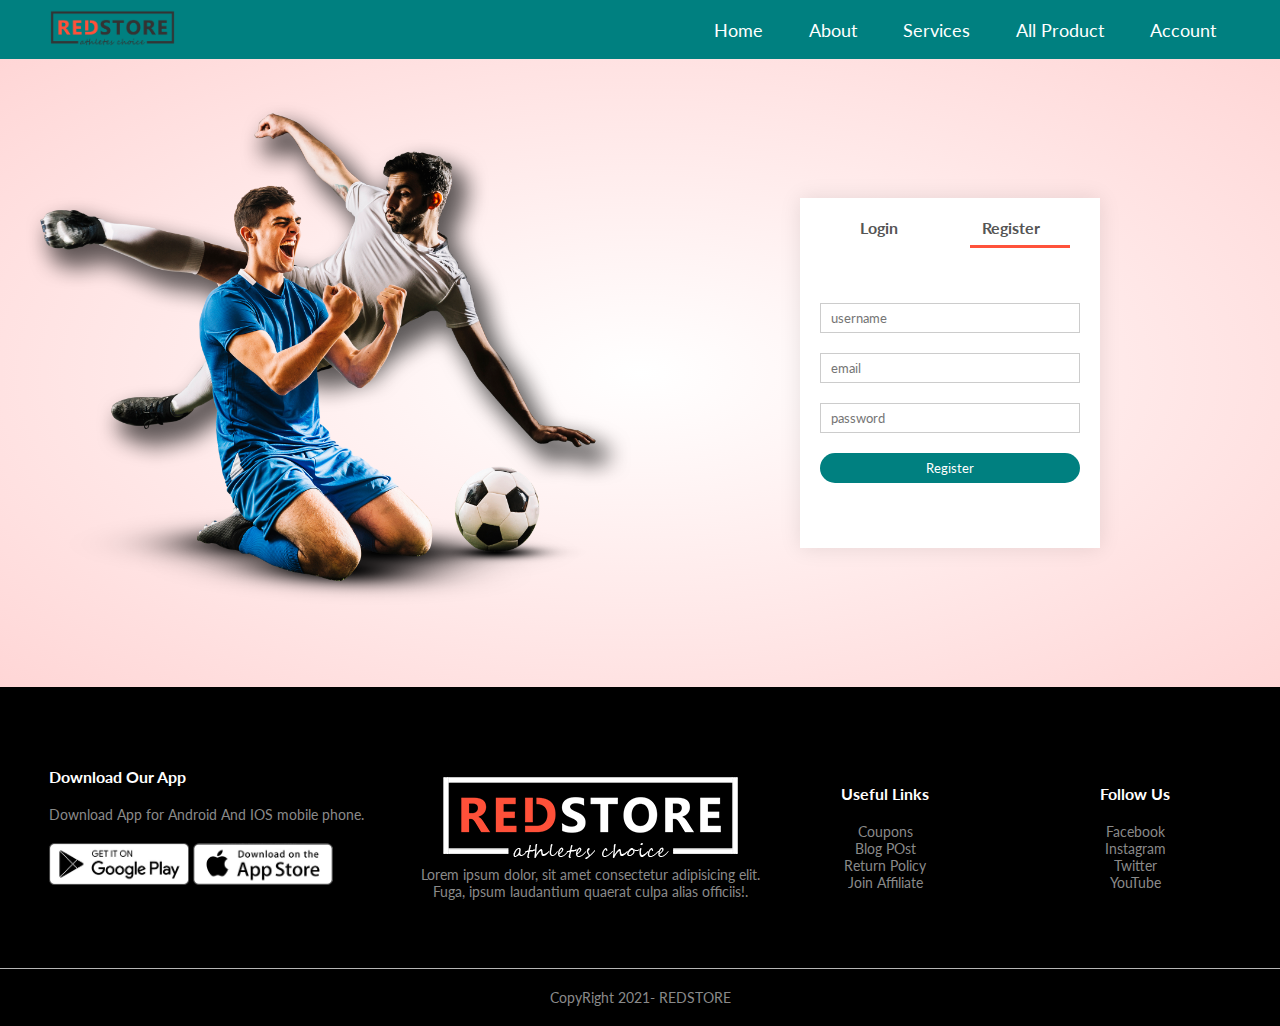
<file: account.html>
<!DOCTYPE html>
<html lang="en">
<head>
    <meta charset="UTF-8">
    <meta http-equiv="X-UA-Compatible" content="IE=edge">
    <meta name="viewport" content="width=device-width, initial-scale=1.0">
    <link href="https://maxcdn.bootstrapcdn.com/font-awesome/4.1.0/css/font-awesome.min.css" rel="stylesheet">
    <link rel="stylesheet " href="index.css">
    <title>Document</title>
</head>
<body>
    <nav class="navbar">
        <!-- LOGO -->
        <div class="logo"><img src="image/logo.png"></div>
        <!-- NAVIGATION MENU -->
        <ul class="nav-links">
          
          <input type="checkbox" id="checkbox_toggle" />
          <label for="checkbox_toggle" class="hamburger">&#9776;</label>
          <!-- NAVIGATION MENUS -->
          <div class="menu">
            <li><a href="/">Home</a></li>
            <li><a href="/">About</a></li>
            <li class="services">
              <a href="/">Services</a>
              <!-- DROPDOWN MENU -->
              <ul class="dropdown">
                <li><a href="/">Dropdown 1 </a></li>
                <li><a href="/">Dropdown 2</a></li>
                <li><a href="/">Dropdown 2</a></li>
                <li><a href="/">Dropdown 3</a></li>
                <li><a href="/">Dropdown 4</a></li>
              </ul>
            </li>
            <li><a href="allproduct.html">All Product</a></li>
            <li><a href="account.html">Account</a></li>
          </div>
        </ul>
      </nav>
      <div class="account-pagr">
        <div class="container">
            <div class="row">
                <div class="col-2 accimg" >
                    <img src="image/image1.png" width="100%" >
                </div>
                <div class="col-2">
                    <div class="form-container">
                        <div class="form-btn">
                            <span onclick="login()">Login</span>
                            <span onclick="register()">Register</span>
                            <hr id="indicator">
    
                        </div>
                        <form id="login-form" >
                            <input type="text" placeholder="username">
                            <input type="password" placeholder="password">
                            <button type="submit" class="btn">Login</button>
                            <a href="">forgot password</a>
                        </form>
                        <form  id="Regform">
                            <input type="text" placeholder="username">
                            <input type="email" placeholder="email">
                            <input type="password" placeholder="password">
                            <button type="submit" class="btn">Register</button>
                            
                        </form>
    
                    </div>
                </div>
            </div>
        </div>
    </div>
    
    
    
    
        <!----footer-->
        <div class="footer">
            <div class="container">
                <div class="row">
                    <div class="footer-col-1">
                        <h3>Download Our App</h3>
                        <p>Download App for Android And IOS mobile phone.</p>
                        <div class="applogo">
                            <img src="image/play-store.png" >
                            <img src="image/app-store.png" alt="">
                        </div>
                    </div>
                    <div class="footer-col-2">
                        <img src="image/logo-white.png" alt="">
                        <p>Lorem ipsum dolor, sit amet consectetur adipisicing elit. Fuga,
                             ipsum laudantium quaerat culpa alias officiis!.</p>
                    </div>
                    <div class="footer-col-3">
                        <h3>Useful Links</h3>
                       <ul>
                          <li> Coupons</li>
                          <li>Blog POst</li>
                          <li>Return Policy</li>
                          <li>Join Affiliate</li>
                
            
                       </ul>
                    </div>
                    <div class="footer-col-4">
                        <h3>Follow Us</h3>
                       <ul>
                          <li> Facebook</li>
                          <li>Instagram</li>
                          <li>Twitter</li>
                          <li>YouTube</li>
                
            
                       </ul>
                    </div>
                </div>
             
            </div>
            <hr>
            <p class="copyright">CopyRight 2021- REDSTORE</p>
        </div>
    </div>
    
    <script>
        let loginForm=document.getElementById("login-form");
        let=RegForm=document.getElementById("Regform");
        let indicator=document.getElementById("indicator");
        function register(){
            RegForm.style.transform="translateX(0px)";
            loginForm.style.transform="translateX(0px)";
            indicator.style.transform="translateX(150px)";
            
    
        }
        function login(){
            RegForm.style.transform="translateX(300px)";
            loginForm.style.transform="translateX(300px)";
            indicator.style.transform="translateX(0px)";
            
    
        }
    
    
    
    </script>
    
</body>
</html>
</file>
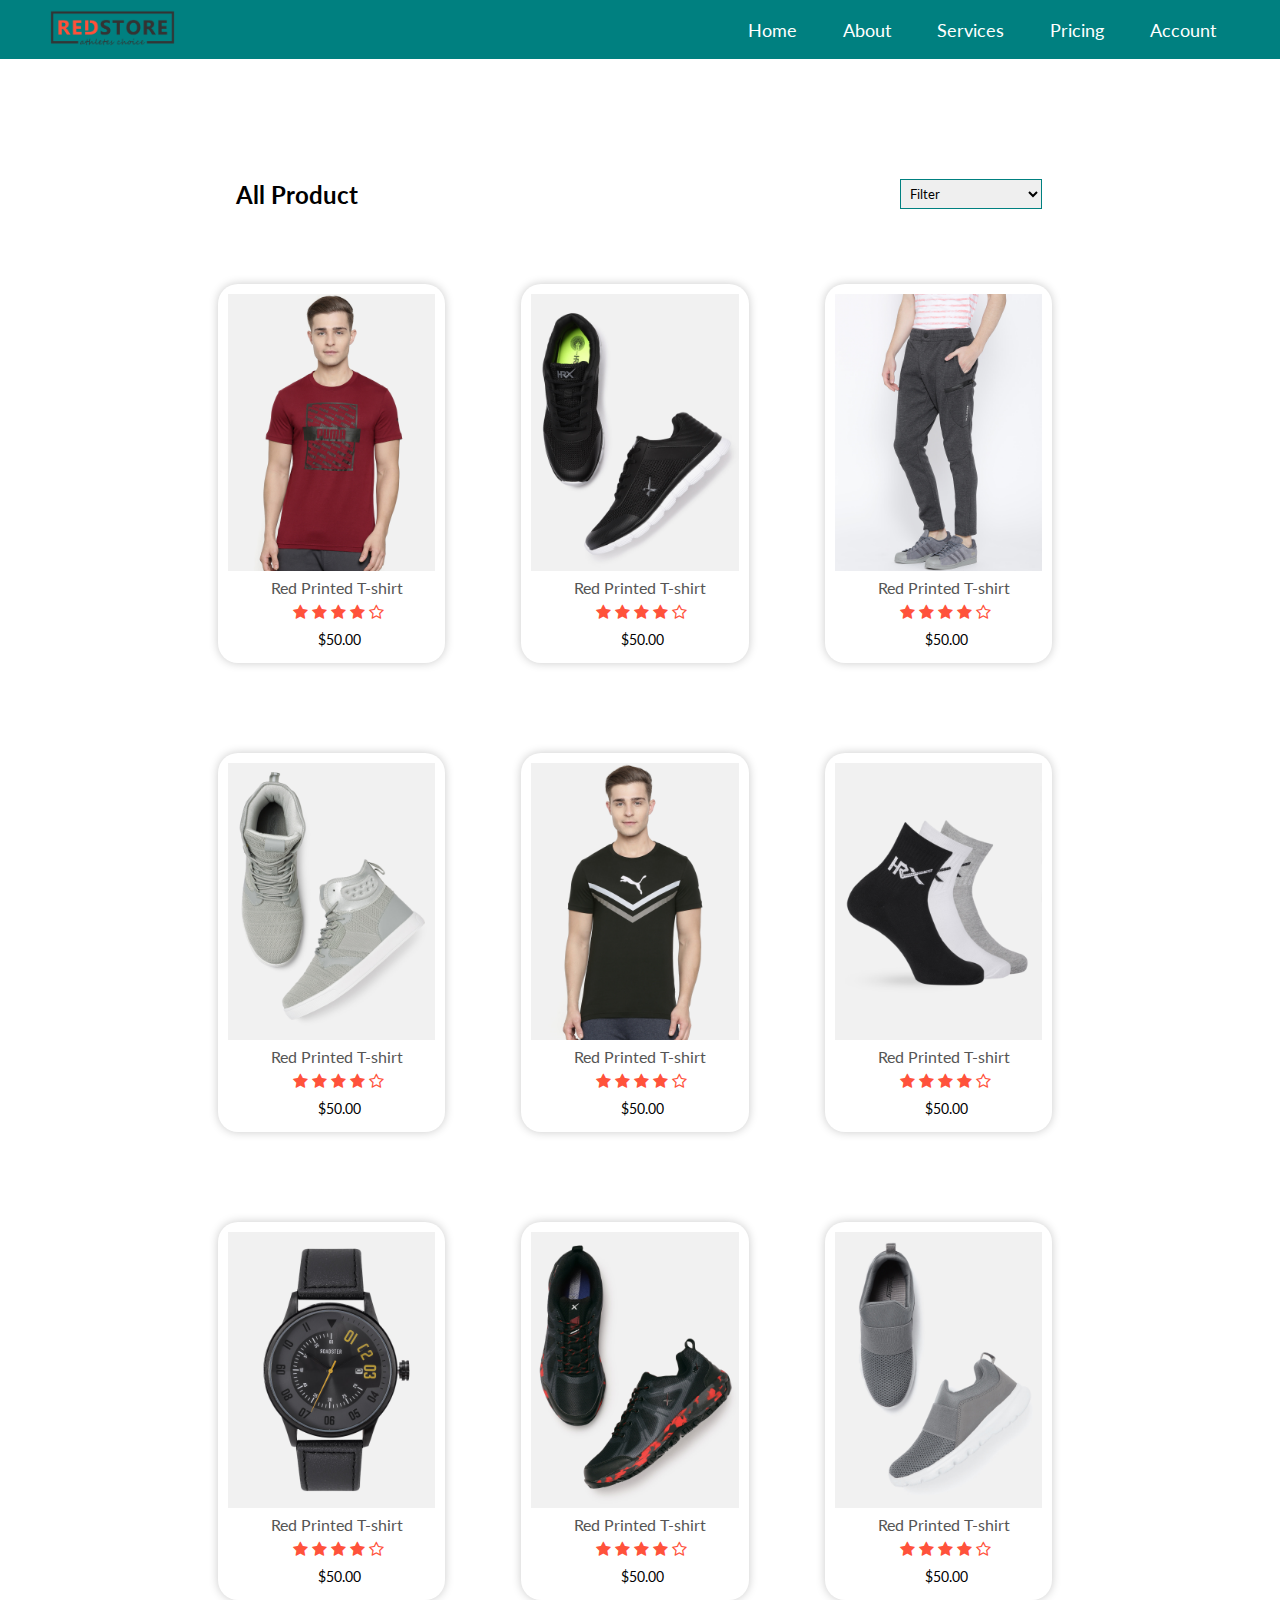
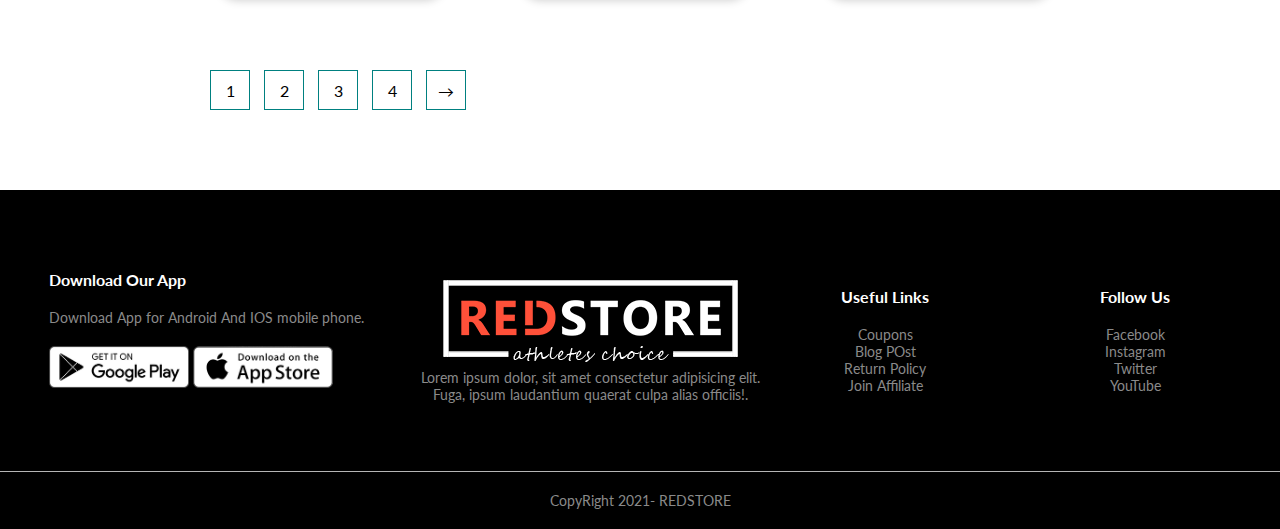
<file: allproduct.html>
<!DOCTYPE html>
<html lang="en">
<head>
    <meta charset="UTF-8">
    <meta http-equiv="X-UA-Compatible" content="IE=edge">
    <meta name="viewport" content="width=device-width, initial-scale=1.0">
    <link href="https://maxcdn.bootstrapcdn.com/font-awesome/4.1.0/css/font-awesome.min.css" rel="stylesheet">
    <link rel="stylesheet " href="index.css">
    <title>Document</title>
</head>
<body>
    <div class="container">
        <nav class="navbar">
            <!-- LOGO -->
            <div class="logo"><img src="image/logo.png"></div>
            <!-- NAVIGATION MENU -->
            <ul class="nav-links">
              
              <input type="checkbox" id="checkbox_toggle" />
              <label for="checkbox_toggle" class="hamburger" >&#9776;</label>
              <!-- NAVIGATION MENUS -->
              <div class="menu">
                <li><a href="/">Home</a></li>
                <li><a href="/">About</a></li>
                <li class="services">
                  <a href="/">Services</a>
                  <!-- DROPDOWN MENU -->
                  <ul class="dropdown">
                    <li><a href="/">Dropdown 1 </a></li>
                    <li><a href="/">Dropdown 2</a></li>
                    <li><a href="/">Dropdown 2</a></li>
                    <li><a href="/">Dropdown 3</a></li>
                    <li><a href="/">Dropdown 4</a></li>
                  </ul>
                </li>
                <li><a href="allproduct.html">Pricing</a></li>
                <li><a href="account.html">Account</a></li>
              </div>
            </ul>
          </nav>
          </div>
          
<!----Features Product-->
<div class="small-container">
    <div class="row row-2">
        <h2 class="allh2">All Product</h2>
        <select class="sel">
            <option>Filter</option>
            <option>Short by Prize</option>
            <option>Short by Populority</option>
            <option>short by Rating</option>
            <option>Short by Sale</option>
        
        </select>
    </div>
   
   
               
     
        
        <div class="row ">
            <div class="col-4 ">
                <img src="image/product-1.jpg">
                <h4>Red Printed T-shirt</h4>
                <div class="rating">
                    <i class="fa fa-star"></i>
                    <i class="fa fa-star"></i>
                    <i class="fa fa-star"></i>
                    <i class="fa fa-star"></i>
                    <i class="fa fa-star-o" ></i>
                </div>
                <p>$50.00</p>
            </div>
            <div class="col-4">
                <img src="image/product-2.jpg">
                <h4>Red Printed T-shirt</h4>
                <div class="rating">
                    <i class="fa fa-star"></i>
                    <i class="fa fa-star"></i>
                    <i class="fa fa-star"></i>
                    <i class="fa fa-star"></i>
                    <i class="fa fa-star-o" ></i>
                </div>
                <p>$50.00</p>
            </div>
            <div class="col-4">
                <img src="image/product-3.jpg">
                <h4>Red Printed T-shirt</h4>
                <div class="rating">
                    <i class="fa fa-star"></i>
                    <i class="fa fa-star"></i>
                    <i class="fa fa-star"></i>
                    <i class="fa fa-star"></i>
                    <i class="fa fa-star-o" ></i>
                </div>
                <p>$50.00</p>
            </div>
            
        </div>
        
        <div class="row">
            <div class="col-4">
                <img src="image/product-5.jpg">
                <h4>Red Printed T-shirt</h4>
                <div class="rating">
                    <i class="fa fa-star"></i>
                    <i class="fa fa-star"></i>
                    <i class="fa fa-star"></i>
                    <i class="fa fa-star"></i>
                    <i class="fa fa-star-o" ></i>
                </div>
                <p>$50.00</p>
            </div>
            <div class="col-4">
                <img src="image/product-6.jpg">
                <h4>Red Printed T-shirt</h4>
                <div class="rating">
                    <i class="fa fa-star"></i>
                    <i class="fa fa-star"></i>
                    <i class="fa fa-star"></i>
                    <i class="fa fa-star"></i>
                    <i class="fa fa-star-o" ></i>
                </div>
                <p>$50.00</p>
            </div>
            <div class="col-4">
                <img src="image/product-7.jpg">
                <h4>Red Printed T-shirt</h4>
                <div class="rating">
                    <i class="fa fa-star"></i>
                    <i class="fa fa-star"></i>
                    <i class="fa fa-star"></i>
                    <i class="fa fa-star"></i>
                    <i class="fa fa-star-o" ></i>
                </div>
                <p>$50.00</p>
            </div>
           
        </div>
        <div class="row">
            <div class="col-4">
                <img src="image/product-9.jpg">
                <h4>Red Printed T-shirt</h4>
                <div class="rating">
                    <i class="fa fa-star"></i>
                    <i class="fa fa-star"></i>
                    <i class="fa fa-star"></i>
                    <i class="fa fa-star"></i>
                    <i class="fa fa-star-o" ></i>
                </div>
                <p>$50.00</p>
            </div>
            <div class="col-4">
                <img src="image/product-10.jpg">
                <h4>Red Printed T-shirt</h4>
                <div class="rating">
                    <i class="fa fa-star"></i>
                    <i class="fa fa-star"></i>
                    <i class="fa fa-star"></i>
                    <i class="fa fa-star"></i>
                    <i class="fa fa-star-o" ></i>
                </div>
                <p>$50.00</p>
            </div>
            <div class="col-4">
                <img src="image/product-11.jpg">
                <h4>Red Printed T-shirt</h4>
                <div class="rating">
                    <i class="fa fa-star"></i>
                    <i class="fa fa-star"></i>
                    <i class="fa fa-star"></i>
                    <i class="fa fa-star"></i>
                    <i class="fa fa-star-o" ></i>
                </div>
                <p>$50.00</p>
            </div>
            
        </div>
    


    </div>


    <div class="page-btn">
        
        <span>1</span>
        <span>2</span>
        <span>3</span>
        <span>4</span>
       <span class="icon">&#8594;</span>
    </div>
    
    <!----footer-->
    <div class="footer">
        <div class="container">
            <div class="row">
                <div class="footer-col-1">
                    <h3>Download Our App</h3>
                    <p>Download App for Android And IOS mobile phone.</p>
                    <div class="applogo">
                        <img src="image/play-store.png" >
                        <img src="image/app-store.png" alt="">
                    </div>
                </div>
                <div class="footer-col-2">
                    <img src="image/logo-white.png" alt="">
                    <p>Lorem ipsum dolor, sit amet consectetur adipisicing elit. Fuga,
                         ipsum laudantium quaerat culpa alias officiis!.</p>
                </div>
                <div class="footer-col-3">
                    <h3>Useful Links</h3>
                   <ul>
                      <li> Coupons</li>
                      <li>Blog POst</li>
                      <li>Return Policy</li>
                      <li>Join Affiliate</li>
            
        
                   </ul>
                </div>
                <div class="footer-col-4">
                    <h3>Follow Us</h3>
                   <ul>
                      <li> Facebook</li>
                      <li>Instagram</li>
                      <li>Twitter</li>
                      <li>YouTube</li>
            
        
                   </ul>
                </div>
            </div>
         
        </div>
        <hr>
        <p class="copyright">CopyRight 2021- REDSTORE</p>
    </div>


</div>
</body>
<script>
   
</script>
</html>
</file>
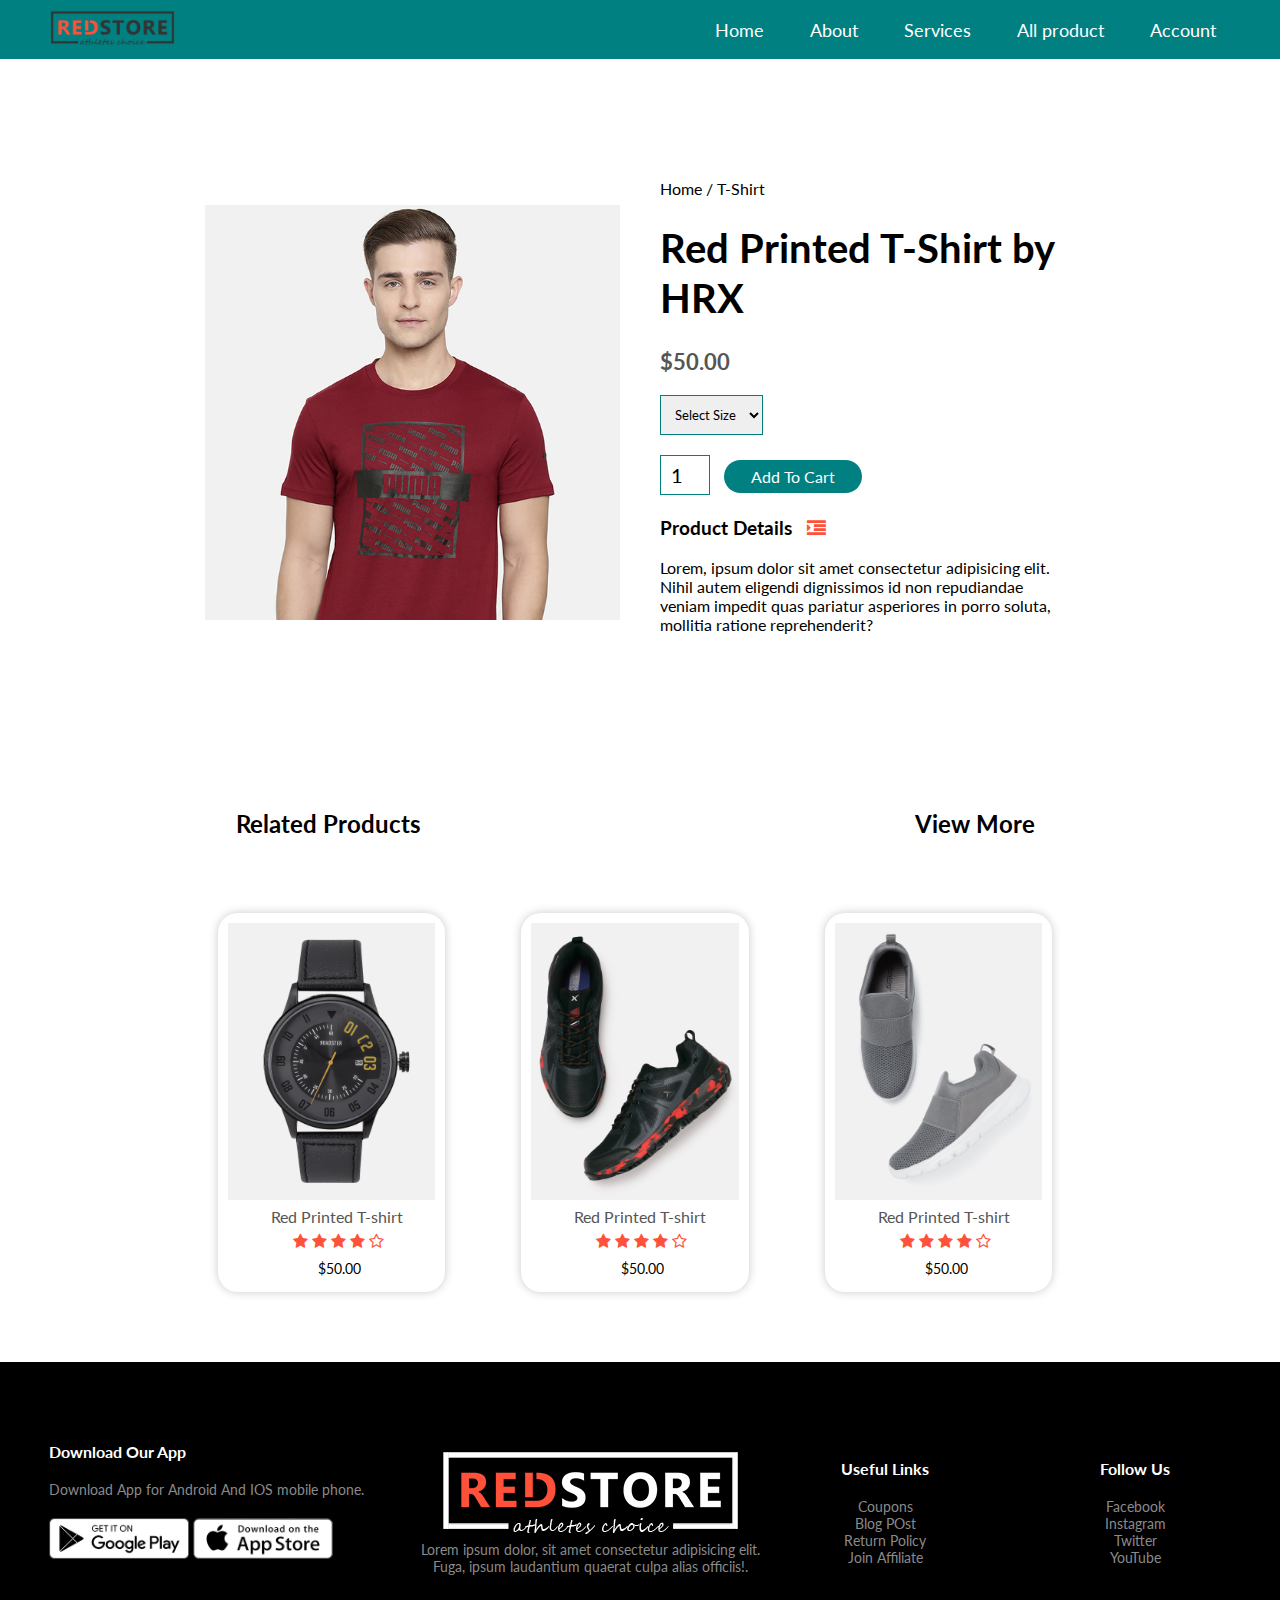
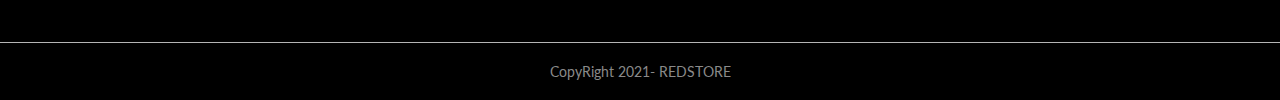
<file: productdetails.html>
<!DOCTYPE html>
<html lang="en">
<head>
    <meta charset="UTF-8">
    <meta http-equiv="X-UA-Compatible" content="IE=edge">
    <meta name="viewport" content="width=device-width, initial-scale=1.0">
    <link href="https://maxcdn.bootstrapcdn.com/font-awesome/4.1.0/css/font-awesome.min.css" rel="stylesheet">
    <link rel="stylesheet " href="index.css">
    <title>Document</title>
</head>
<body>
    
        <div class="container">
      <nav class="navbar">
          <!-- LOGO -->
          <div class="logo"><img src="image/logo.png"></div>
          <!-- NAVIGATION MENU -->
          <ul class="nav-links">
            
            <input type="checkbox" id="checkbox_toggle"  />
            <label for="checkbox_toggle" class="hamburger" >&#9776;</label>
            <!-- NAVIGATION MENUS -->
            <div class="menu">
              <li><a href="/">Home</a></li>
              <li><a href="/">About</a></li>
              <li class="services">
                <a href="/">Services</a>
                <!-- DROPDOWN MENU -->
                <ul class="dropdown">
                  <li><a href="/">Dropdown 1 </a></li>
                  <li><a href="/">Dropdown 2</a></li>
                  <li><a href="/">Dropdown 2</a></li>
                  <li><a href="/">Dropdown 3</a></li>
                  <li><a href="/">Dropdown 4</a></li>
                </ul>
              </li>
              <li><a href="allproduct.html">All product</a></li>
              <li><a href="account.html">Account</a></li>
            </div>
          </ul>
        </nav>
        </div>
        <div class="small-container single-product">
            <div class="row">
                <div class="col-2">
                    <img src="image/gallery-1.jpg" width="100%" id="product-img">
                   
        
                    
                    </div>
                  
                
                <div class="col-2">
                    <p>Home / T-Shirt</p>
                    <h1>Red Printed T-Shirt by HRX</h1>
                    <h4>$50.00</h4>
                    <select class="detailselect">
                        <Option> Select Size</Option>
                        <Option> XXL</Option>
                        <Option> XL</Option>
                        <Option> L</Option>
                        <Option> M</Option>
                        <Option> S</Option>
                    </select>
                    <input type="number" value="1">
                    <a href="" class="btn">Add To Cart</a>
                    <h3> Product Details <i class="fa fa-indent"></i></h3>
                    <br>
                    <p>Lorem, ipsum dolor sit amet consectetur adipisicing elit. Nihil 
                        autem eligendi dignissimos id non repudiandae veniam impedit quas pariatur 
                        asperiores in porro soluta, mollitia ratione reprehenderit?</p>
                </div>
            </div>
        </div>
        
        <!-----title-->
        <div class="small-container">
            <div class="row row-2">
                <h2 class="allh2"> Related Products</h2>
                <h2 class="related">View More</h2>
            </div>
        
        </div>
        
        
        <!----Features Product-->
        <div class="small-container">
           
           
           
                       
             
                
                <div class="row">
                    <div class="col-4">
                        <img src="image/product-9.jpg">
                        <h4>Red Printed T-shirt</h4>
                        <div class="rating">
                            <i class="fa fa-star"></i>
                            <i class="fa fa-star"></i>
                            <i class="fa fa-star"></i>
                            <i class="fa fa-star"></i>
                            <i class="fa fa-star-o" ></i>
                        </div>
                        <p>$50.00</p>
                    </div>
                    <div class="col-4">
                        <img src="image/product-10.jpg">
                        <h4>Red Printed T-shirt</h4>
                        <div class="rating">
                            <i class="fa fa-star"></i>
                            <i class="fa fa-star"></i>
                            <i class="fa fa-star"></i>
                            <i class="fa fa-star"></i>
                            <i class="fa fa-star-o" ></i>
                        </div>
                        <p>$50.00</p>
                    </div>
                    <div class="col-4">
                        <img src="image/product-11.jpg">
                        <h4>Red Printed T-shirt</h4>
                        <div class="rating">
                            <i class="fa fa-star"></i>
                            <i class="fa fa-star"></i>
                            <i class="fa fa-star"></i>
                            <i class="fa fa-star"></i>
                            <i class="fa fa-star-o" ></i>
                        </div>
                        <p>$50.00</p>
                    </div>
                    
                </div>
            
        
        
            </div>
        
        
         
        
        
        </div>
        <div class="footer">
            <div class="container">
                <div class="row">
                    <div class="footer-col-1">
                        <h3>Download Our App</h3>
                        <p>Download App for Android And IOS mobile phone.</p>
                        <div class="applogo">
                            <img src="image/play-store.png" >
                            <img src="image/app-store.png" alt="">
                        </div>
                    </div>
                    <div class="footer-col-2">
                        <img src="image/logo-white.png" alt="">
                        <p>Lorem ipsum dolor, sit amet consectetur adipisicing elit. Fuga,
                             ipsum laudantium quaerat culpa alias officiis!.</p>
                    </div>
                    <div class="footer-col-3">
                        <h3>Useful Links</h3>
                       <ul>
                          <li> Coupons</li>
                          <li>Blog POst</li>
                          <li>Return Policy</li>
                          <li>Join Affiliate</li>
                
            
                       </ul>
                    </div>
                    <div class="footer-col-4">
                        <h3>Follow Us</h3>
                       <ul>
                          <li> Facebook</li>
                          <li>Instagram</li>
                          <li>Twitter</li>
                          <li>YouTube</li>
                
            
                       </ul>
                    </div>
                </div>
             
            </div>
            <hr>
            <p class="copyright">CopyRight 2021- REDSTORE</p>
        </div>
       
  
</body>

</html>
</file>
<file: index.css>
@import url('https://fonts.googleapis.com/css2?family=Lato:wght@400;700&display=swap');
*{
    margin: 0%;
    box-sizing: border-box;
    font-family: 'Lato',sans-serif;
    padding: 0%;
}



.navbar {
    padding: 10px 50px 10px 50px;
    display: flex;
    align-items: center;
    justify-content: space-between;

    background-color:  teal;
    color: #fff;
    z-index:10;
    position: relative;
   }
   .nav-links a {
    color: #fff;
    text-decoration: none;
   }
   /* LOGO */
   .logo img {
       width: 125px;
   
   }
   /* NAVBAR MENU */
   .menu {
    display: flex;
    gap: 1em;
    font-size: 18px;
   }
   .menu li:hover {
    background-color: #4c9e9e;
    border-radius: 5px;
    transition: 0.3s ease;
   }
   .menu li {
    padding: 5px 14px;
    list-style: none;
    text-decoration: none;
   }
   html{
       scroll-behavior: smooth;
   }
   /* DROPDOWN MENU */
   .services {
    position: relative; 
   }
   .dropdown {
    background-color: rgb(1, 139, 139);
    padding: 1em 0;
    position: absolute;
    display: none;
    border-radius: 8px;
    top: 35px;
   }
   .dropdown li + li {
    margin-top: 10px;
   }
   .dropdown li {
    padding: 0.5em 1em;
    width: 8em;
    text-align: center;
   }
   .dropdown li:hover {
    background-color: #4c9e9e;
   }
   .services:hover .dropdown {
    display: block;
   }
   /*RESPONSIVE NAVBAR */
/* CHECKBOX HACK */
input[type=checkbox]{
    display: none;
   } 
   /*HAMBURGER MENU*/
   .hamburger {
    display: none;
    font-size: 24px;
    user-select: none;
   }
   /* APPLYING MEDIA QUERIES */
   @media (max-width: 768px) {
   .menu { 
    display:none;
    position: absolute;
    background-color:teal;
    right: 0;
    left: 0;
    text-align: center;
    padding: 16px 0;
   }
   .menu li:hover {
    display: inline-block;
    background-color:#4c9e9e;
    transition: 0.3s ease;
   }
   .menu li + li {
    margin-top: 12px;
   }
   input[type=checkbox]:checked ~ .menu{
    display: block;
   }
   .hamburger {
    display: block;
   }
   .dropdown {
    left: 50%;
    top: 30px;
    transform: translateX(35%);
   }
   .dropdown li:hover {
    background-color: #4c9e9e;
   }
   }
   /* header css*/
   .row{
       display: flex;
       align-items: center;
       justify-content: space-around;
       flex-wrap: wrap;
       padding: 20px;
      
   }
   .col-2{
       flex-basis: 50%;
       min-width: 300px;
      
   }
   .col-2 p{
    
        margin-bottom: 15px;
    
   }
   .fimage{
       width: 100%;
       height: 500px;
       background-color: radial-gradient (#fff,#ffd6d6);
   }
   .header{
       background: radial-gradient(#fff,#ffd6d6);
   }
   
    .fisrthalf1{
       padding: 40px;
       padding-left: 60px;
   }
   .col-2 h1{
       line-height: 50px;
       font-size: 40px;
       margin: 25px 0;
   }
   .btn{
       display: inline-block;
       background-color: teal;
       color: white;
       padding: 7px 27px;
       margin: 24px 0;
       
       border-radius: 30px;
       text-decoration: none;
       transition: background 0.5s;
       margin-top:25px;

   }
   .btn:hover{
       background: orangered;
   }
   .header{
       background-color: radial-gradient (#fff,#ffd6d6);
   }
   .header .row{
       margin-top: 10px;
   }
   
   

   /*-----catagories product----*/
   
.categroies{
    margin: 70px 0;
}
.col-3{
    flex-basis: 30%;
    min-width: 250px;
    margin-bottom: 30px;
}
.col-3 img{
    width: 100%;
}
.small-container{
    max-width: 1000px;
    margin: auto;
    padding-left: 25px;
    padding-right: 25px;
}
.tooltip
{
    position: relative;
}
.tooltext
{
    position: absolute;
    bottom: 102%;
    left: 2px;
    height: 45px;
    padding: 5px;
    /* border: 2px solid black; */
    border-radius: 6px;
    z-index: 1;
    visibility: hidden;
    background-color: 700ms linear,
			   color 700ms linear;
}
.tooltip:hover .tooltext{
    visibility: visible;
    background-color: rgb(185, 151, 151);
}
.tooltip .tooltext::after
{
    content: "";
    position: absolute;
    bottom: 0%;
    left: 50%;
    margin-left: -5px;
    border-width: 7px;
    border-style: solid;
    border-color: black transparent transparent;
}

/*<!----Features Product-->*/
.title{
    text-align: center;
    margin: -39px auto 56px;
    position: relative;
    line-height: 60px;
    color: #555;
}
.title::after{
    content: '';
    background: teal;
    width: 100px;
    height: 5px;
    position: absolute;
    border-radius: 5px;
    bottom: 0;
   left: 50%;
   transform: translateX(-50%);
}
h4{
    color: #555;
    font-weight: normal;
}
.col-4{
    flex-basis: 25%;
    padding: 10px;
    width: 263px;
    margin-bottom: 50px;
    border-radius: 20px;
    transition: all 0.5s;
    margin-left: -10px;
    box-shadow: 0 0 10px rgba(0, 0, 0, 0.212);
    position: relative;
    z-index: 10;

}


.col-4 img{
    width: 100%;
}
.col-4:hover{
    width: 275px;
    margin-top: -20px;

}
h4{
    color: #555;
    font-weight: normal;
    margin-left: 43px;
    margin-bottom: 5px;
    margin-top: 4px;
    

}
.col-4 p{
    font-size: 14px;
    margin-left: 90px;
    margin-bottom: 5px;
    margin-top: 10px;
   
    
}
.rating .fa{
    color: #ff523b;
    

}
.rating{
    margin-left: 65px;
}
/*--offer---*/
.offer{
    background: radial-gradient(#fff,#ffd6d6);
    margin-top: 20px;
    padding: 40px 0;
    height: 460px;

}
small{
    color: #555;
}
.offer-img{
    width: 100%;
}
.offer .btn{
    margin-left: 20px;
    margin-top: 7px;
}
.offertext{
    animation: effect 2s linear infinite;
}
@keyframes effect {
    0% {
        background: linear-gradient(
                #80004f, #006eff);
        -webkit-background-clip: text;
    }

    100% {
        background: linear-gradient(
                #3CE7D7, #000FFF);
        -webkit-background-clip: text;
    }
}
/*review---*/

.testimonial{
    padding-top: 100px;

}
.testimonial .col-3{
    text-align: center;
    padding:40px 20px;
    box-shadow: 0 0 20px 0px rgba(0, 0,0, 0.1);
    cursor: pointer;
    transition: transform 0.5s;
}
.testimonial .col-3 img{
    width: 50px;
    margin-top: 20px;
    border-radius: 50%;
}
.testimonial .col-3:hover{
    transform: translateY(-10px);
}
.fa-quote-left{
    font-size: 34px;
    color: turquoise;
}
.col-3 p{
    font-size: 12px;
    margin:12px 0;
    color: #777;
}

/*-----brands----*/
.brands{
    margin: 25px auto;
}
.col-5{
    width: 160px;
}
.col-5 img{
    width: 80%;
    cursor: pointer;
    filter: grayscale(100%);
    
}
.col-5 img:hover{
    filter: grayscale(0%);
}
/*footer*/

.footer{
    background: #000;
    color: #8a8a8a;
    font-size: 14px;
    padding: 60px 0 20px;

}
.footer p{
    color: #8a8a8a;
}
.footer h3{
    color: #fff;
    margin-bottom: 20px;
}
.footer-col-1, .footer-col-2, .footer-col-3,.footer-col-4{
    min-width: 250px;
    margin-bottom: 20px;
}
.footer-col-1{
    flex-basis: 30%;
}
.footer-col-2{
    flex: 1;
    text-align: center;
}
.footer-col-1 img{
    width: 180px;
    margin-bottom: 20px;

}
.footer-col-3 ,.footer-col-4{
    flex-basis: 12%;
    text-align: center;

}
ul{
    list-style: none;
}
.applogo{
    margin-top: 20px;
}
.applogo img{
    width: 140px;
}
.copyright{
    text-align: center;
}
.footer hr{
    border: none;
    background: #b5b5b5;
    height: 1px;
    margin: 20px 0;
}
/*--- accountpage---*/

.account-pagr{
    padding: 50px 0;
    background: radial-gradient(#fff,#ffd6d6);
}
.form-container{
    background: #fff;
    width: 300px;
    height: 350px;
    position: relative;
    text-align: center;
    margin: auto;
    padding: 20px 0;
    box-shadow: 0 0 20px 0px rgba(0, 0,0, 0.1);
    overflow: hidden;
}
.form-container span{
    font-weight: bold;
    padding: 0 10px;
    color: #555;
    cursor: pointer;
    width: 100%;
    
    margin: 27px 30px;
    

} 
.form-btn{
    display: inline-block;

}
.form-container form{
    max-width: 300px;
    padding: 0 20px;
    position: absolute;
    top: 95px;
    transition: transform 1s;
    


}
form input{
    width: 100%;
    height: 30px;
    margin: 10px 0;
    padding: 0 10px;
    border: 1px solid #ccc;
}
form .btn{
    width: 100%;
    border: none;
    cursor: pointer;
    margin: 10px 0;
}
form .btn:focus{
    outline: none;
}
#login-form{
    left: -300px;
}
#Regform{
    left: 0%;
}


form a{
    font-size: 12px;
}
#indicator{
    width: 100px;
    border: none;
    background: #ff523b;
    height: 3px;
    margin-top: 8px;
    transform: translateX(150px);
    transition: transform 1s;
}
.accimg{
    margin-top: -50px;
}
/*-------single Producte Details------*/

.single-product{
    margin-top: 80px;

}
.single-product .col-2 img{
    padding: 0;

}
.single-product .col-2{
    padding: 20px;
}
.single-product h4{
    margin: 20px 0;
    font-size: 22px;
    font-weight: bold;
}
.single-product select{
    display: block;
    padding: 10px;
    margin-top: 20px;
}
.single-product input{
    width: 50px;
    height: 40px;
    padding-left: 10px;
    font-size: 20px;
    margin-right: 10px;
    border: 1px solid teal;


}
input:focus{
    outline: none;
}
.single-product .fa{
    color: #ff523b;
    margin-left: 10px;
}
.small-img-row{
    display: flex;
    justify-content: space-between;
}
.small-img-col{
    flex-basis: 24%;
    cursor: pointer;
}
.small-img-col img{
width: 1000px
}
.row-2{
    margin-right: 30px !important;
    margin-left: 51px !important;

}
.related{
    margin-right: 30px !important;
}

/*---allproduct---*/
.row-2{
    justify-content: space-between;
    margin: 100px 0 35px;
}
select{
    border: 1px solid teal;
    padding: 5px;
    margin-right: 23px;
}
select:focus{
    outline: none;
}
.page-btn{
    margin: 0 200px 80px;
}
.page-btn span{
    display: inline-block;
    border: 1px solid teal;
    margin-left: 10px;
    width: 40px;
    height: 40px;
    text-align: center;
    line-height: 40px;
    cursor: pointer;
}
.page-btn span:hover{
    background: #ff523b;
    color: #fff;
}


/*------Media query for less than 600----*/
@media (max-width: 600px){
    .row{
        text-align: center;
    }
    .col-2, .col-3,.col-4{
        flex-basis: 100%;
        margin-left: 16px;
    }
    .col-2 h1 {
        font-size: 25px;
        margin: 25px 0;
        width: 100%;
        line-height: 35px;
    }
     .col-4 h4{
        margin-bottom: 5px;
        margin-top: 4px;
        margin-right: 90px;

    }
    .col-4 p{
        margin-bottom: 5px;
        margin-top: 4px;
        margin-right:129px;

    }
    .rating{
        margin-left: -29px;
    }
    
    .offer{
        background: radial-gradient(#fff,#ffd6d6);
        margin-top: 36px;
        padding: 15px 0;
        height: 380px;
         width: 87%;
         margin-left: 23px;
         margin-bottom: -63px;
         
         border-bottom: 20px;
}

    
     .offer small{
        color: #555;
        display: none;
    }
    .offer-img{
        width: 71%;
    }
    .offer .btn{
        margin-left: -6px;
    width: 60%;
    padding: -7px;
    }
    .offertext{
        animation: effect 2s linear infinite;
        margin-top: 10px;
    }
    .offer .col-2 h1 {
        line-height: 49px;
    font-size: 46px;
    margin: 6px 0;
    position: relative;
    bottom: -8px;
    }
    .fimage{
        position: relative;
        top: -54px;
    }
    .fisrthalf1 h1{
        margin-right: 29px;
    }
    .fisrthalf1 p{
        margin-right: 10px;
    }

}
@media  only screen and (min-width :420px ) and (max-width:588px) {
    .offer small{
        color: #555;
        display: none;
    }
    .offer{
        height: 444px;
    }
    
}
@media  only screen and (min-width :588px ) and (max-width:630px) {
    .offer small{
        color: #555;
        
    }
    .offer{
        height: 585px;
        width: 93%;
        margin-left: 26px;
        margin-bottom: -10px;
    }
    
}
@media  only screen  and (max-width:500px){
    .page-btn{
        margin: -27px 72px 33px;
    }
    .page-btn span{
        display: inline-block;
        border: 1px solid teal;
        margin-left: 10px;
        width: 40px;
        height: 40px;
        text-align: center;
        line-height: 40px;
        cursor: pointer;
    }
    
}
@media  only screen  and (max-width:374px){
    .page-btn{
        margin: -31px 48px 33px;
        
    }
}
@media  only screen  and (max-width:422px){
    select {
        border: 1px solid teal;
        padding: 5px;
        margin-right: -21px;
    }
    .allh2{
        display: inline-block;
        margin-left: -36px;
    }
}
@media  only screen and (min-width :425px ) and (max-width:498px)
{
    select {
        border: 1px solid teal;
        padding: 5px;
        margin-right: -21px;
    }
    .allh2{
        display: inline-block;
        margin-left: -36px;
    }
}
@media  only screen and (min-width :300px ) and (max-width:372px)
{
    .detailselect{
        margin: auto;
    }
}
@media  only screen and (min-width :372px ) and (max-width:700px)
{
    .detailselect{
        margin: auto;
    }
}
@media  only screen  and (max-width:581px){

.related
{
    display: none;
}
.allh2{
    text-align: center;
    margin: -52px auto -20px;
    position: relative;
    line-height: 60px;
    color: #555;
    margin-top: -99px;
}
.allh2::after{
    content: '';
    background: teal;
    width: 100px;
    height: 5px;
    position: absolute;
    border-radius: 5px;
    bottom: 0;
   left: 50%;
   transform: translateX(-50%);
}
    }
    @media  only screen  and (min-width:611px){

        .footer-col-1
        {
            margin-left: 29px;
        }
    }
    @media  only screen and (max-width:450px){
    .footer p{
            width:90%;
            margin:auto;
    }
    .obtn{
        margin-bottom: 10px;
    }

}
@media only screen and (max-width:475px)
{
    .sel{
        margin-left: 28px;
        margin-top: 10px;
    }
    
}
@media  only screen  and (max-width:500px){
    .page-btn{
        margin: -31px 48px 33px;
        width: 100%;
    }
    .single-product input{
        width: 44px;
        height: 40px;
        padding-left: 10px;
        font-size: 20px;
        margin-right: 48px;
        border: 1px solid teal;
    
    
    }
}
</file>
